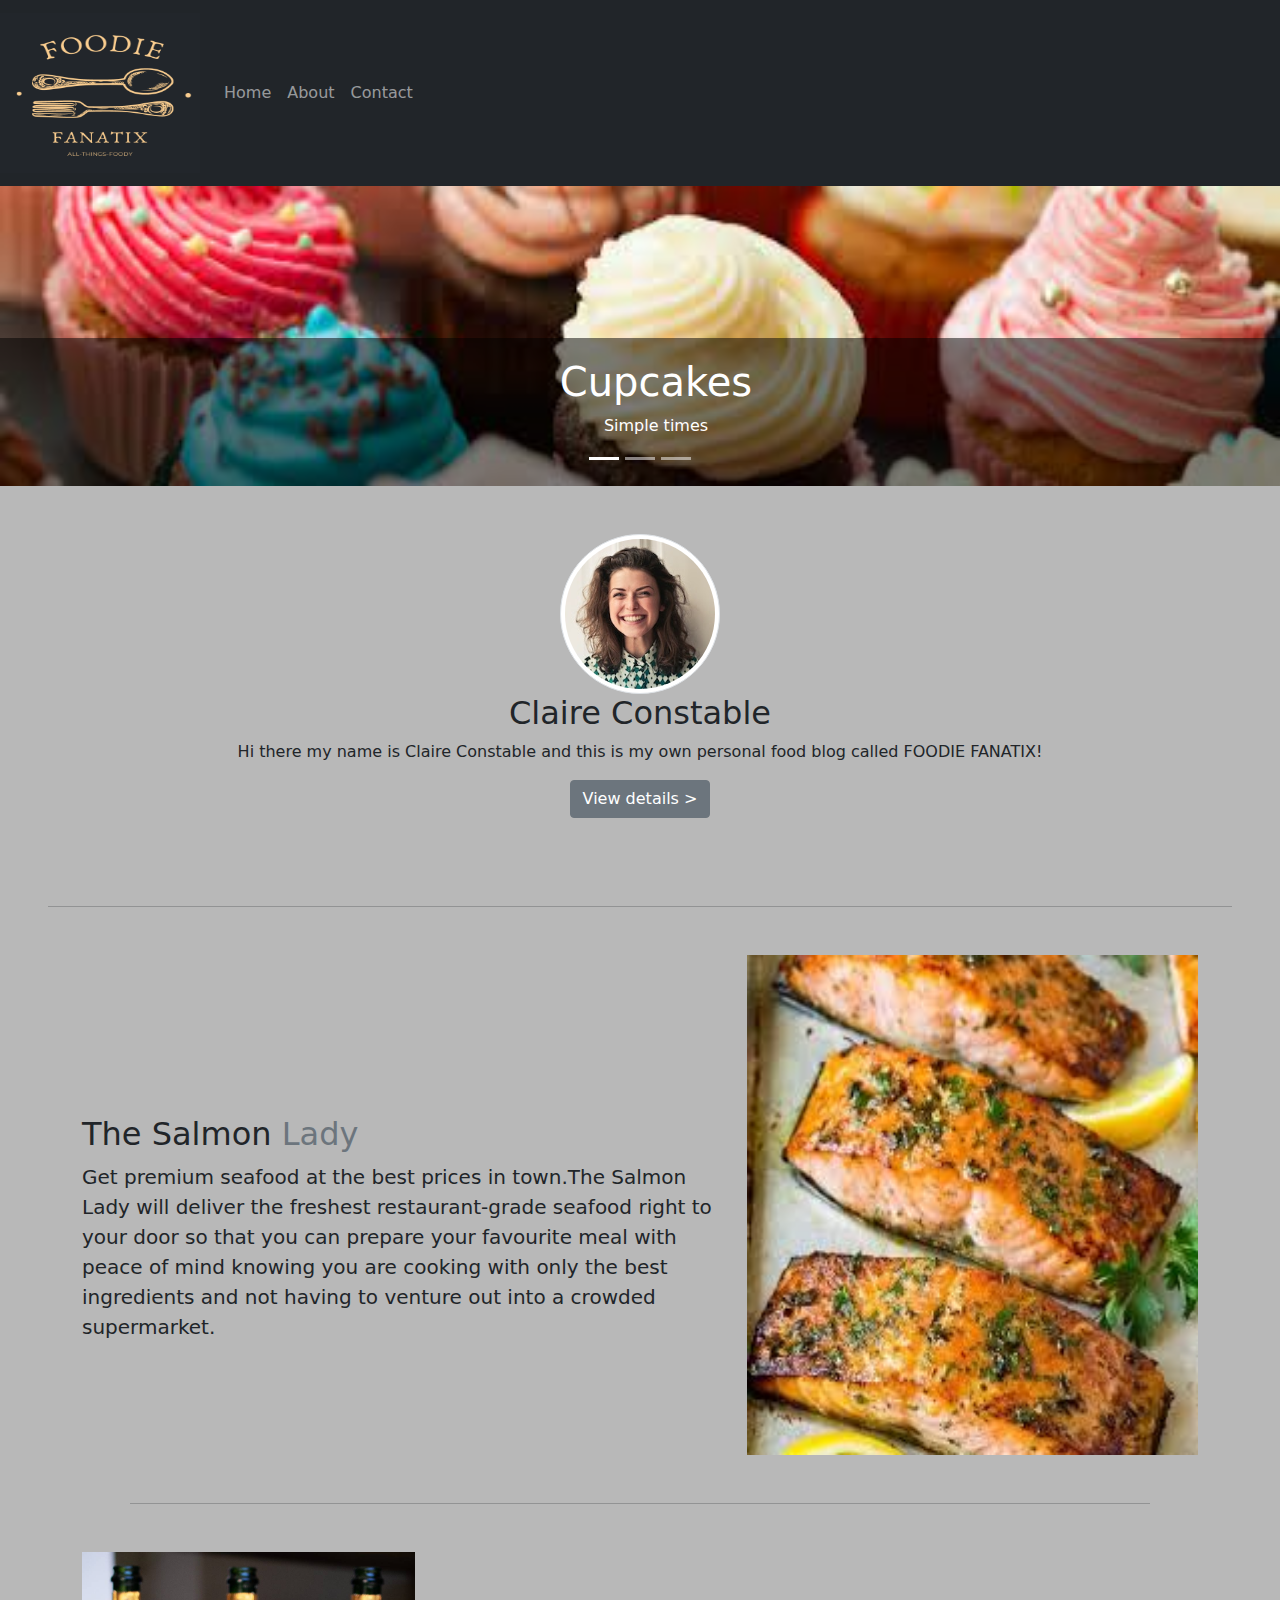
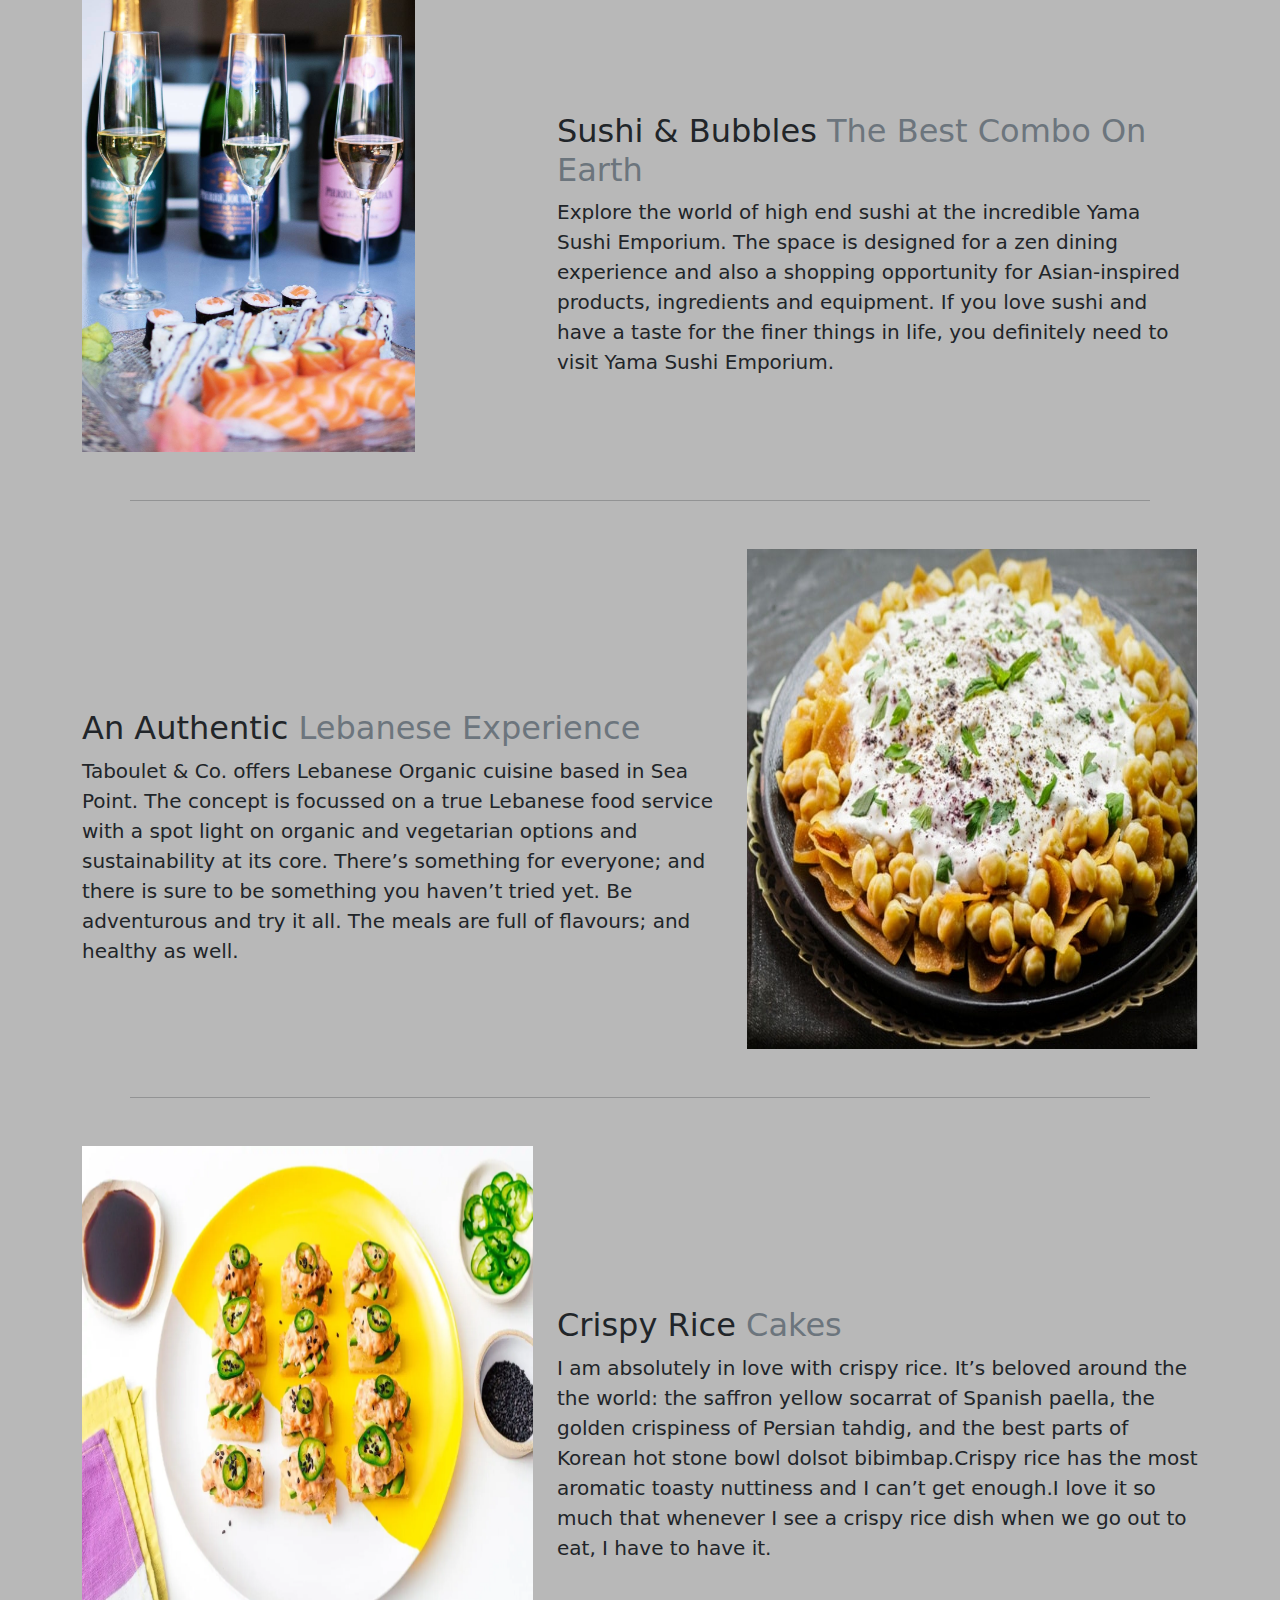
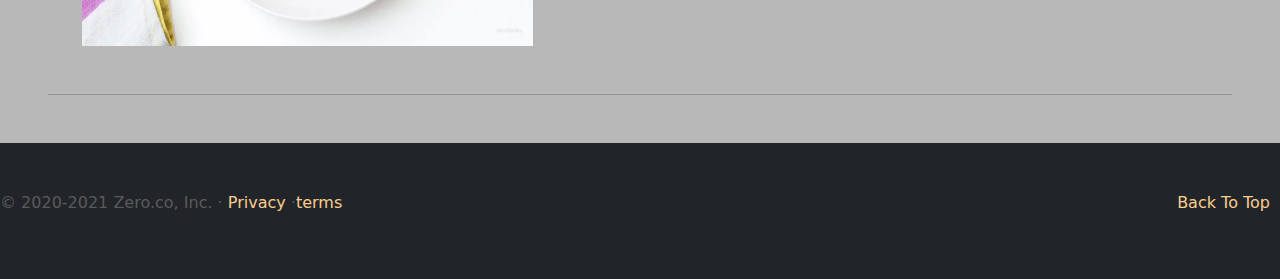
<file: index.html>
<!DOCTYPE html>
<html lang="8">
    <head>
        <meta charset="utf-8">
        <meta name="viewport" content="width=device-width, initial-scale=1, shrink-to-fit=no">
        <title>FoodieFanatix</title>
        <link rel="stylesheet" href="css/bootstrap.min.css">
        <link rel="stylesheet" href="css/custom.css">
    </head>
    <body>

        <header>
            <nav class="navbar navbar-expand-lg navbar-dark bg-dark">
                <a href="index.html" class="navbar-brand"><img src="images/logo.png"></a>

                <button class="navbar-toggler" type="button" data-bs-toggle="collapse" data-bs-target="#navbar">
                    <span class="navbar-toggler-icon"></span>
                </button>

                <div class="collapse navbar-collapse" id="navbar">
                    <div class="navbar-nav">
                        <a href="index.html" class="nav-item nav-link">Home</a>
                        <a href="about.html" class="nav-item nav-link">About</a>
                        <a href="contact.html" class="nav-item nav-link">Contact</a>
                    </div>
                </div>
            </nav>
        </header>

        <main>

            <div id="carouselImg" class="carousel slide " data-bs-ride="carousel">

                <ol class="carousel-indicators">
                    <li data-bs-target="#carouselImg" data-bs-slide-to="0" class="active"></li>
                    <li data-bs-target="#carouselImg" data-bs-slide-to="1" ></li>
                    <li data-bs-target="#carouselImg" data-bs-slide-to="2" ></li>
                </ol>

                <div class="carousel-inner">
                    <div class="carousel-item active">
                        <img src="images/slide1.jpg" class="d-block w-100" height="300px">
                        <div class="carousel-caption">
                            <h1>Cupcakes</h1>
                            <p>Simple times</p>
                        </div>
                    </div>
                    <div class="carousel-item ">
                        <img src="images/slide2.jpg" class="d-block w-100" height="300px">
                        <div class="carousel-caption">
                            <h1>Avocado Toast</h1>
                            <p>Staying healty has never tasted this good.</p>
                        </div>
                    </div>
                    <div class="carousel-item ">
                        <img src="images/slide3.jpg" class="d-block w-100" height="300px">
                        <div class="carousel-caption">
                            <h1>Smores</h1>
                            <p>Guilty pleasure rated ouwi goui</p>
                        </div>
                    </div>
                </div>

            </div>

            <div class="container profile">
                <div class="row">
                    <div class="col-lg-12">
                        <img src="images/sally.jpg" class="img-thumbnail rounded-circle" width="160">
                        <h2>Claire Constable</h2>
                        <p>Hi there my name is  Claire Constable and this is my own personal food blog called FOODIE FANATIX!</p>
                        <p><a href="about.html" class="btn btn-secondary" role="button">View details ></a></p>
                    </div>
                </div>
            </div>

            <hr class="section-divider">
            <div class="container">

                <div class="row">
                    <div class="col-md-7">
                        <h2 class="feature-heading">The Salmon <span class="text-muted"> Lady</span></h2>
                        <p class="lead">Get premium seafood at the best prices in town.The Salmon Lady will deliver the freshest restaurant-grade seafood right to your door so that you can prepare your favourite meal with peace of mind knowing you are cooking with only the best ingredients and not having to venture out into a crowded supermarket.</p>
                    </div>
                    <div class="col-md-5">
                        <img src="images/review1.jpg" class="bd-placeholder-img bd-placeholder-img-lg img-fluid mx-auto">
                    </div>
                </div>
                <hr class="section-divider">
                <div class="row">
                    <div class="col-md-7 order-md-2">
                        <h2 class="feature-heading">Sushi & Bubbles<span class="text-muted"> The Best Combo On Earth</span></h2>
                        <p class="lead">Explore the world of high end sushi at the incredible Yama Sushi Emporium. The space is designed for a zen dining experience and also a shopping opportunity for Asian-inspired products, ingredients and equipment. If you love sushi and have a taste for the finer things in life, you definitely need to visit Yama Sushi Emporium.</p>
                    </div>
                    <div class="col-md-5 order-md-1">
                        <img src="images/review2.jpg" class="bd-placeholder-img bd-placeholder-img-lg img-fluid mx-auto">
                    </div>
                </div>
                <hr class="section-divider">
                <div class="row">
                    <div class="col-md-7">
                        <h2 class="feature-heading">An Authentic <span class="text-muted"> Lebanese Experience</span></h2>
                        <p class="lead">Taboulet & Co. offers Lebanese Organic cuisine based in Sea Point. The concept is focussed on a true Lebanese food service with a spot light on organic and vegetarian options and sustainability at its core. There’s something for everyone; and there is sure to be something you haven’t tried yet. Be adventurous and try it all. The meals are full of flavours; and healthy as well.</p>
                    </div>
                    <div class="col-md-5">
                        <img src="images/review3.jpg" class="bd-placeholder-img bd-placeholder-img-lg img-fluid mx-auto">
                    </div>
                </div>
                <hr class="section-divider">
                <div class="row">
                    <div class="col-md-7 order-md-2">
                        <h2 class="feature-heading">Crispy Rice <span class="text-muted"> Cakes</span></h2>
                        <p class="lead">I am absolutely in love with crispy rice. It’s beloved around the the world: the saffron yellow socarrat of Spanish paella, the golden crispiness of Persian tahdig, and the best parts of Korean hot stone bowl dolsot bibimbap.Crispy rice has the most aromatic toasty nuttiness and I can’t get enough.I love it so much that whenever I see a crispy rice dish when we go out to eat, I have to have it.</p>
                    </div>
                    <div class="col-md-5 order-md-1">
                        <img src="images/review4.webp" class="bd-placeholder-img bd-placeholder-img-lg img-fluid mx-auto">
                    </div>
                </div>
                

            </div>

            <hr class="section-divider">

            <footer class="bottom footer-section bottom-dark bg-dark">
                <p class="float-right"><a href="#">Back To Top</a></p>
                <p>&copy; 2020-2021 Zero.co, Inc. &middot; <a href="#">Privacy</a> &middot;<a href="#">terms</a></p>
            </footer> 
            
        </main>

        <script src="js/jquery-3.6.0.min.js"></script>
        <script src="js/bootstrap.bundle.min.js"></script>
    </body>
</html>
</file>
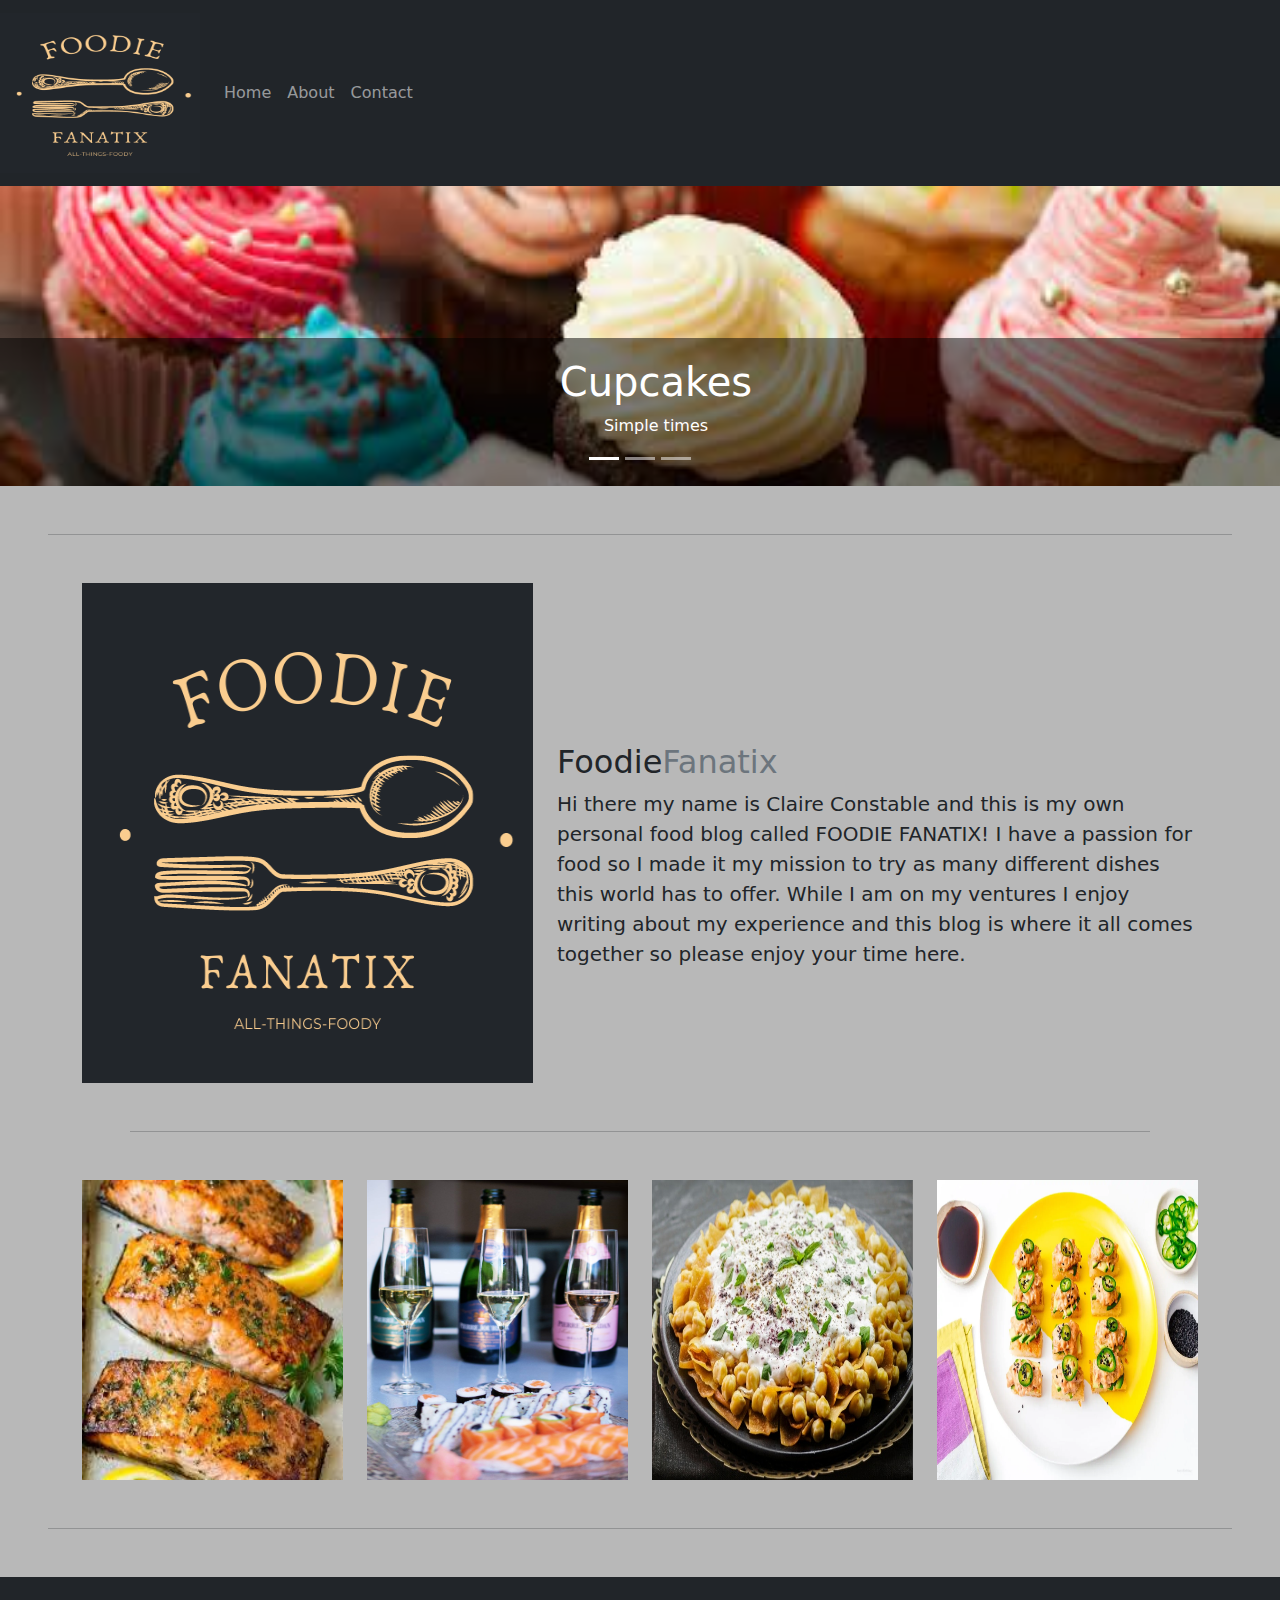
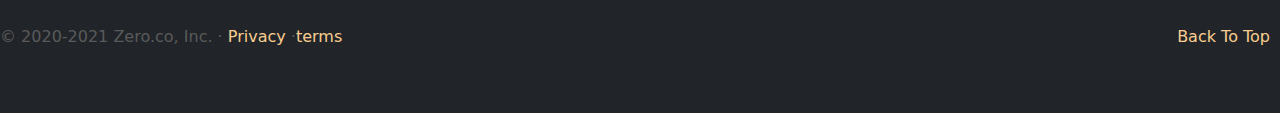
<file: about.html>
<!DOCTYPE html>
<html lang="8">
    <head>
        <meta charset="utf-8">
        <meta name="viewport" content="width=device-width, initial-scale=1, shrink-to-fit=no">
        <title>FoodieFanatix</title>
        <link rel="stylesheet" href="css/bootstrap.min.css">
        <link rel="stylesheet" href="css/custom.css">
    </head>
    <body>

        <header>
            <nav class="navbar navbar-expand-lg navbar-dark bg-dark">
                <a href="index.html" class="navbar-brand"><img src="images/logo.png"></a>

                <button class="navbar-toggler" type="button" data-bs-toggle="collapse" data-bs-target="#navbar">
                    <span class="navbar-toggler-icon"></span>
                </button>

                <div class="collapse navbar-collapse" id="navbar">
                    <div class="navbar-nav">
                        <a href="index.html" class="nav-item nav-link">Home</a>
                        <a href="about.html" class="nav-item nav-link">About</a>
                        <a href="contact.html" class="nav-item nav-link">Contact</a>
                    </div>
                </div>
            </nav>
        </header>

        <main>
            <div id="carouselImg" class="carousel slide " data-bs-ride="carousel">

                <ol class="carousel-indicators">
                    <li data-bs-target="#carouselImg" data-bs-slide-to="0" class="active"></li>
                    <li data-bs-target="#carouselImg" data-bs-slide-to="1" ></li>
                    <li data-bs-target="#carouselImg" data-bs-slide-to="2" ></li>
                </ol>

                <div class="carousel-inner">
                    <div class="carousel-item active">
                        <img src="images/slide1.jpg" class="d-block w-100" height="300px">
                        <div class="carousel-caption">
                            <h1>Cupcakes</h1>
                            <p>Simple times</p>
                        </div>
                    </div>
                    <div class="carousel-item ">
                        <img src="images/slide2.jpg" class="d-block w-100" height="300px">
                        <div class="carousel-caption">
                            <h1>Avocado Toast</h1>
                            <p>Staying healty has never tasted this good.</p>
                        </div>
                    </div>
                    <div class="carousel-item ">
                        <img src="images/slide3.jpg" class="d-block w-100" height="300px">
                        <div class="carousel-caption">
                            <h1>Smores</h1>
                            <p>Guilty pleasure rated ouwi goui</p>
                        </div>
                    </div>
                </div>

            </div>

            <hr class="section-divider">
            <div class="container">

                <div class="row">
                    <div class="col-md-7 order-md-2">
                        <h2 class="feature-heading">Foodie<span class="text-muted">Fanatix</span></h2>
                        <p class="lead">Hi there my name is Claire Constable and this is my own personal food blog called FOODIE FANATIX!
                            I have a passion for food so I made it my mission to try as many different dishes this world has to offer.
                            While I am on my ventures I enjoy writing about my experience and this blog is where it all comes together so please enjoy your time here. 
                        </p>
                    </div>
                    <div class="col-md-5 order-md-1">
                        <img src="images/logo.png" class="bd-placeholder-img bd-placeholder-img-lg img-fluid mx-auto">
                    </div>
                </div>
                <hr class="section-divider">
                <div class="row">
                    <div class="col-md-3">
                        <img src="images/review1.jpg" class="bd-placeholder-img bd-placeholder-img-lg img-fluid mx-auto">
                    </div>
                    <div class="col-md-3">
                        <img src="images/review2.jpg" class="bd-placeholder-img bd-placeholder-img-lg img-fluid mx-auto">
                    </div>
                    <div class="col-md-3">
                        <img src="images/review3.jpg" class="bd-placeholder-img bd-placeholder-img-lg img-fluid mx-auto">
                    </div>
                    <div class="col-md-3">
                        <img src="images/review4.webp" class="bd-placeholder-img bd-placeholder-img-lg img-fluid mx-auto">
                    </div>
                </div>

            </div>

            <hr class="section-divider">

            <footer class="bottom footer-section bottom-dark bg-dark">
                <p class="float-right"><a href="#">Back To Top</a></p>
                <p>&copy; 2020-2021 Zero.co, Inc. &middot; <a href="#">Privacy</a> &middot;<a href="#">terms</a></p>
            </footer> 
            
        </main>

        <script src="js/jquery-3.6.0.min.js"></script>
        <script src="js/bootstrap.bundle.min.js"></script>
    </body>
</html>
</file>
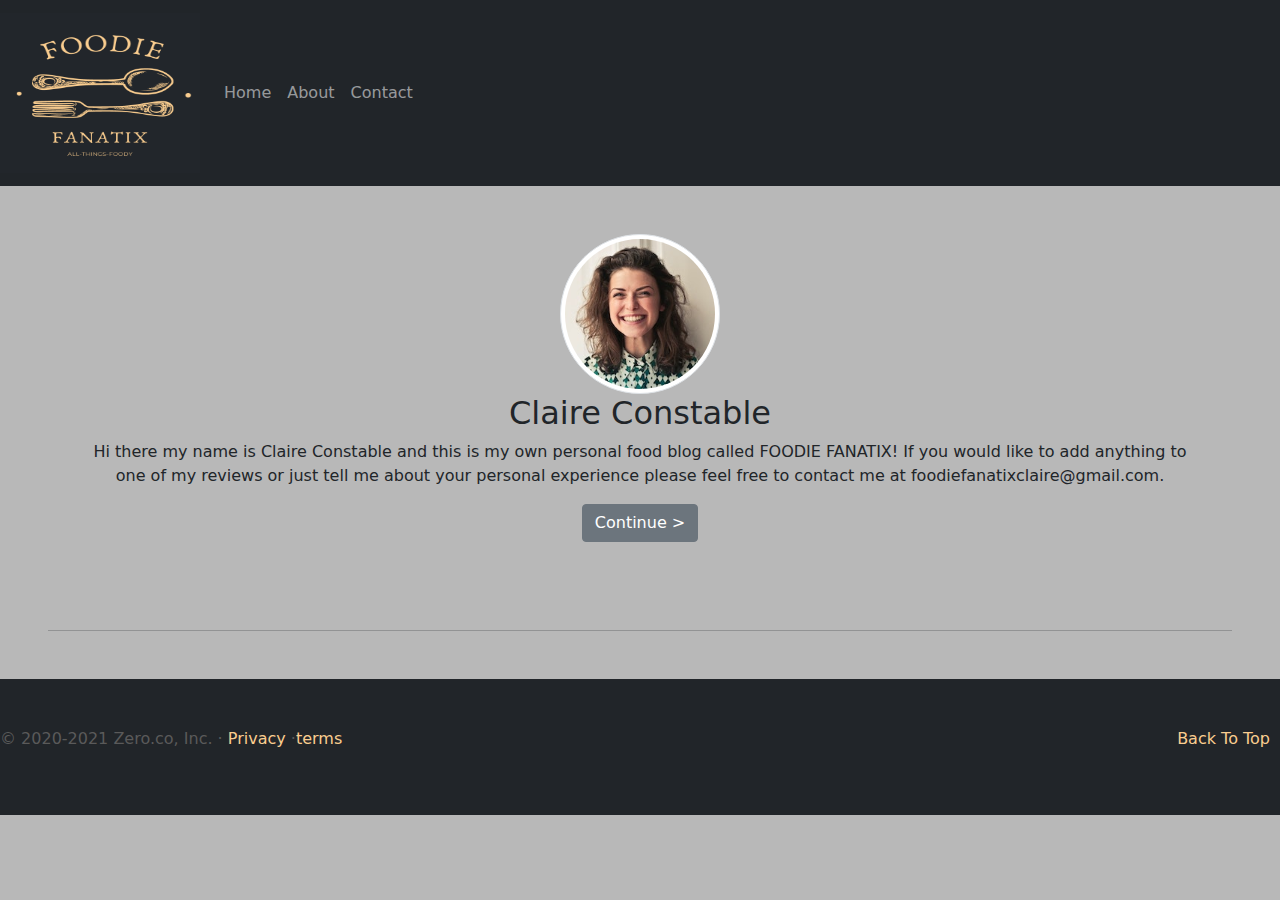
<file: contact.html>
<!DOCTYPE html>
<html lang="8">
    <head>
        <meta charset="utf-8">
        <meta name="viewport" content="width=device-width, initial-scale=1, shrink-to-fit=no">
        <title>FoodieFanatix</title>
        <link rel="stylesheet" href="css/bootstrap.min.css">
        <link rel="stylesheet" href="css/custom.css">
    </head>
    <body>

        <header>
            <nav class="navbar navbar-expand-lg navbar-dark bg-dark">
                <a href="index.html" class="navbar-brand"><img src="images/logo.png"></a>

                <button class="navbar-toggler" type="button" data-bs-toggle="collapse" data-bs-target="#navbar">
                    <span class="navbar-toggler-icon"></span>
                </button>

                <div class="collapse navbar-collapse" id="navbar">
                    <div class="navbar-nav">
                        <a href="index.html" class="nav-item nav-link">Home</a>
                        <a href="about.html" class="nav-item nav-link">About</a>
                        <a href="contact.html" class="nav-item nav-link">Contact</a>
                    </div>
                </div>
            </nav>
        </header>

        <main>
            <div class="container profile">
                <div class="row">
                    <div class="col-lg-12">
                        <img src="images/sally.jpg" class="img-thumbnail rounded-circle" width="160">
                        <h2>Claire Constable</h2>
                        <p>Hi there my name is  Claire Constable and this is my own personal food blog called FOODIE FANATIX! If you would like to add anything to one of my reviews or just tell me about your personal experience please feel free to contact me at foodiefanatixclaire@gmail.com.</p>
                        <p><a href="about.html" class="btn btn-secondary" role="button">Continue ></a></p>
                    </div>
                </div>
            </div>

            <hr class="section-divider">

            <footer class="bottom footer-section bottom-dark bg-dark">
                <p class="float-right"><a href="#">Back To Top</a></p>
                <p>&copy; 2020-2021 Zero.co, Inc. &middot; <a href="#">Privacy</a> &middot;<a href="#">terms</a></p>
            </footer> 
            
        </main>

        <script src="js/jquery-3.6.0.min.js"></script>
        <script src="js/bootstrap.bundle.min.js"></script>
    </body>
</html>
</file>
<file: css/custom.css>
.navbar-brand img{
  height: 160px;
  width: 200px;
}

body{
  background-color: #b8b8b8;
}

.carousel-caption{
    background-color: rgba(0, 0, 0, 0.5);
    width: 100%;
    left:0;
    bottom: 0;
    padding-bottom: 2rem;
    padding-left: 2rem;
}
.float-right{
  float: right;
  
}
.bottom a{
  text-decoration: none;
  color: #FACD8F;
}

.profile .col-lg-12 {
    padding-top: 3rem;
    margin-bottom: 1.5rem;
    text-align: center;
}

.col-md-5 img{
  height: 500px;
}
.col-md-3 img{
  height: 300px;
  width: 300px;
}
.section-divider{ 
    margin: 3rem;
}

.footer-section {
  width: 100%;
  padding-top: 3rem;
  padding-right: 10px;
  padding-bottom: 3rem;
  color: #5a5a5a;
}

@media (min-width: 1200px) {
  .feature-heading {
    margin-top: 10rem;
  }
}

@media (max-width: 540px) {
    .carouselImg {
        display: none;
    }
    .col-md-3 img{
      margin-top: 10px;
      height: 200px;
      width: 200px;
    }
    .profile {
        margin-top: 2rem;
    }

    .navbar-brand img{
      margin-left: 50%;
    }
}
</file>
